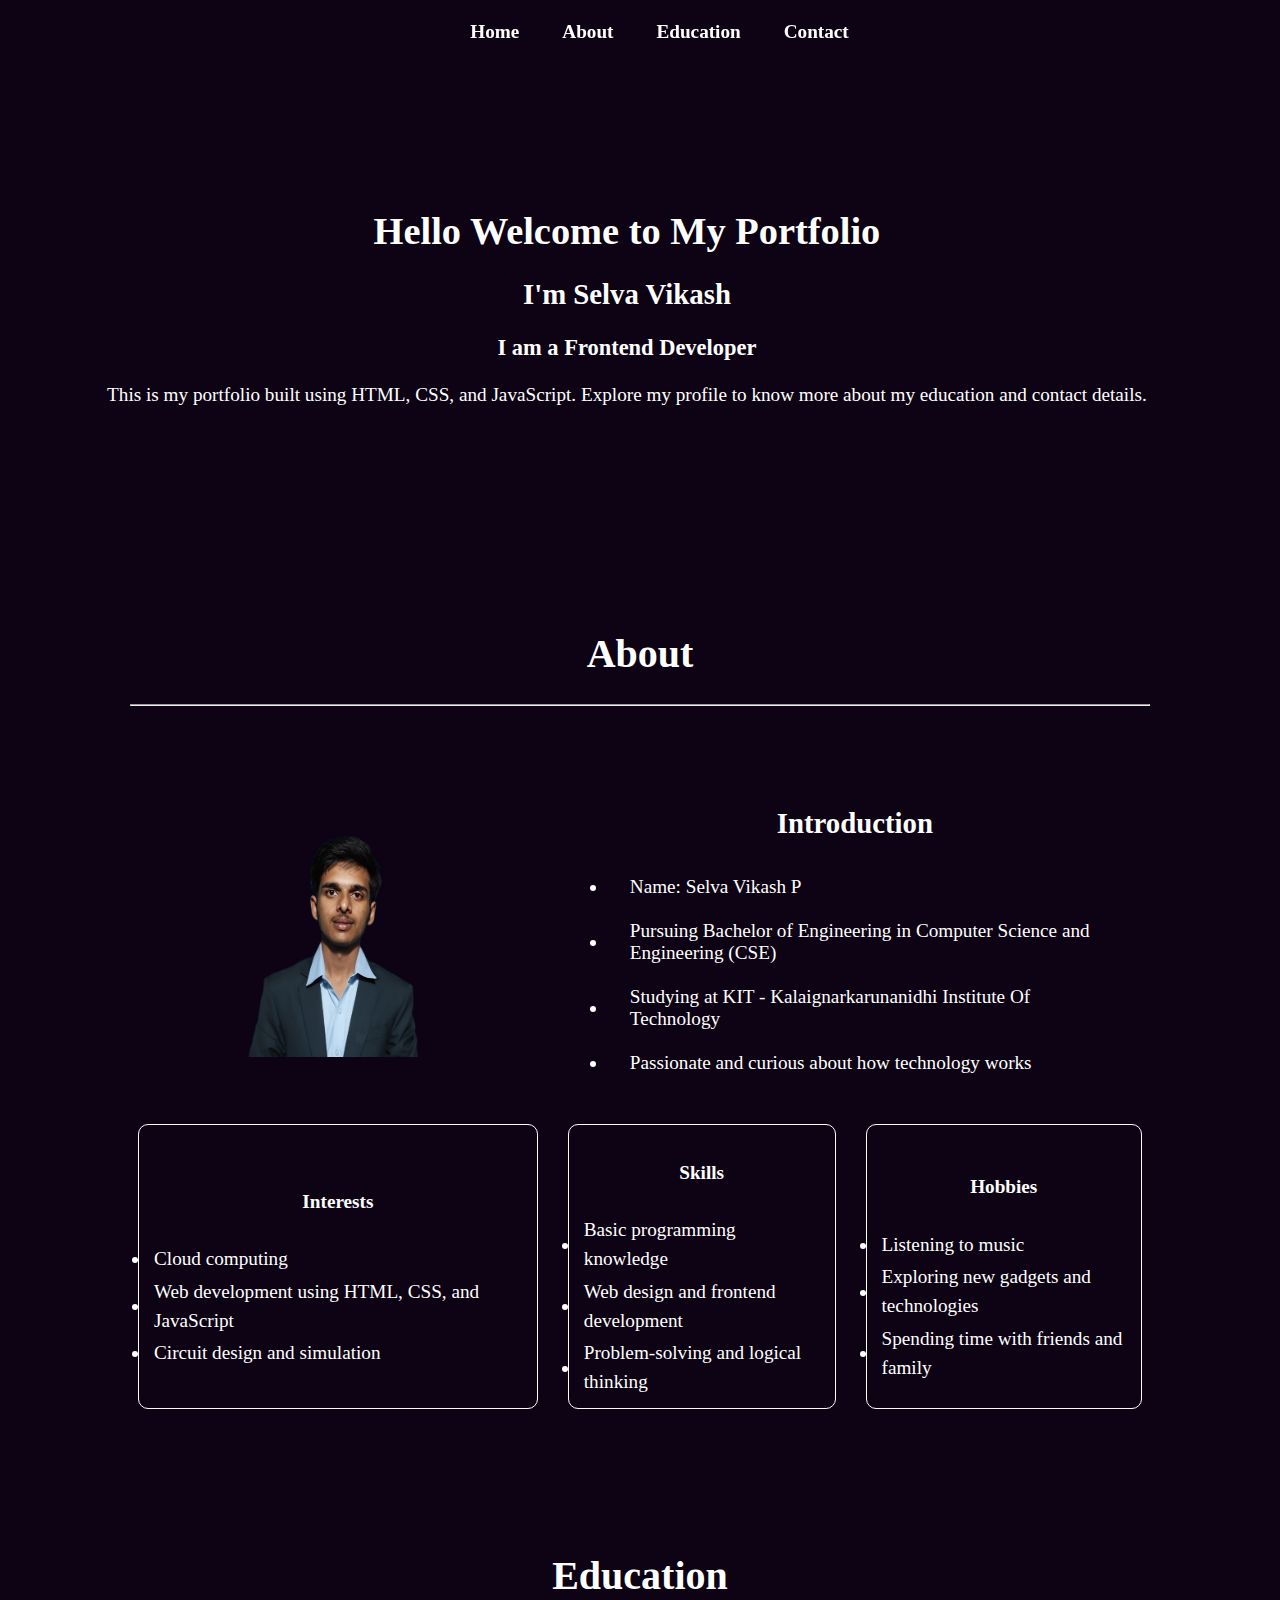
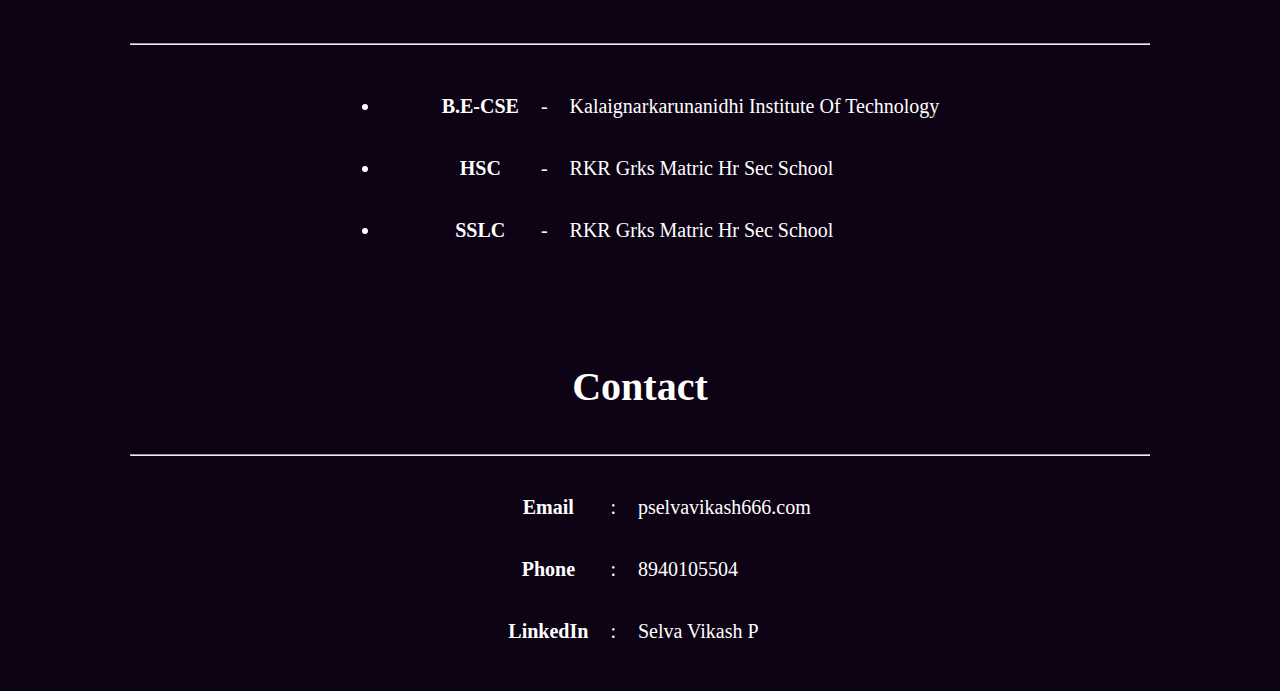
<file: index.html>
<!DOCTYPE html>
<html lang="en">
<head>
    <meta charset="UTF-8">
    <meta name="viewport" content="width=device-width, initial-scale=1.0">
    <title>Selva Vikash Portfolio</title>

    <!-- Embedded CSS -->
    <style>
        html {
            background-color: rgb(13, 3, 20);
            margin: 1px 50px;
            scroll-behavior: smooth;
            font-size: larger;
        }

        #one {
            padding: 7px;
            margin-top: 10px;
            position: sticky;
            backdrop-filter: blur(20px);
            top: 10px;
            z-index: 1;
        }

        .white {
            color: white;
        }

        th {
            padding-left: 40px;
        }

        .two {
            color: white;
            padding: 10px;
            margin-top: 10px;
            border-radius: 7px;
        }

        a {
            text-decoration: none;
            color: white;
        }

        #insidetable {
            margin-left: 20px;
        }

        #maintable {
            margin: 40px;
        }

        #imagerow {
            padding-left: 100px;
        }

        .whitetrace {
            border: 1px solid;
            line-height: 1.5;
            border-radius: 10px;
        }

        hr {
            width: 89%;
        }

        #education,
        #contact {
            line-height: 2;
            font-size: 20px;
        }

        #home {
            width: 98%;
            height: 500px;
        }

        #imagefont {
            width: 98%;
            height: 400px;
            margin-bottom: 200px;
            padding-top: 110px;
        }
    </style>
</head>
<body>
    <div id="one">
        <center>
            <table>
                <thead>
                    <tr>
                        <th><a href="#home">Home</a></th>
                        <th><a href="#about">About</a></th>
                        <th><a href="#education">Education</a></th>
                        <th><a href="#contact">Contact</a></th>
                    </tr>
                </thead>
            </table>
        </center>
    </div>

    <div class="two" id="home">
        <div id="imagefont">
            <center>
                <h1>Hello Welcome to My Portfolio</h1>
                <h2>I'm Selva Vikash</h2>
                <h3>I am a Frontend Developer</h3>
                <p>This is my portfolio built using HTML, CSS, and JavaScript. Explore my profile to know more about my education and contact details.</p>
            </center>
        </div>
    </div>

    <div class="two" id="about">
        <center><h1 style="font-size: 40px;">About</h1><hr></center>
        <table id="maintable" cellspacing="30" cellpadding="8">
            <tr>
                <td id="imagerow">
                    <img src="./Selva_vikash(photo_No_bg).png" alt="photo" width="200px" height="250px">
                </td>
                <td colspan="2">
                    <center>
                        <h2>Introduction</h2>
                        <table id="insidetable" cellpadding="10">
                            <tr>
                                <td><li></li></td>
                                <td>Name: Selva Vikash P</td>
                            </tr>
                            <tr>
                                <td><li></li></td>
                                <td>Pursuing Bachelor of Engineering in Computer Science and Engineering (CSE)</td>
                            </tr>
                            <tr>
                                <td><li></li></td>
                                <td>Studying at KIT - Kalaignarkarunanidhi Institute Of Technology</td>
                            </tr>
                            <tr>
                                <td><li></li></td>
                                <td>Passionate and curious about how technology works</td>
                            </tr>
                        </table>
                    </center>
                </td>
            </tr>
            <tr>
                <td class="whitetrace">
                    <center>
                        <h4>Interests</h4>
                        <table>
                            <tr>
                                <td><li></li></td>
                                <td>Cloud computing</td>
                            </tr>
                            <tr>
                                <td><li></li></td>
                                <td>Web development using HTML, CSS, and JavaScript</td>
                            </tr>
                            <tr>
                                <td><li></li></td>
                                <td>Circuit design and simulation</td>
                            </tr>
                        </table>
                    </center>
                </td>
                <td class="whitetrace">
                    <center>
                        <h4>Skills</h4>
                        <table>
                            <tr>
                                <td><li></li></td>
                                <td>Basic programming knowledge</td>
                            </tr>
                            <tr>
                                <td><li></li></td>
                                <td>Web design and frontend development</td>
                            </tr>
                            <tr>
                                <td><li></li></td>
                                <td>Problem-solving and logical thinking</td>
                            </tr>
                        </table>
                    </center>
                </td>
                <td class="whitetrace">
                    <center>
                        <h4>Hobbies</h4>
                        <table>
                            <tr>
                                <td><li></li></td>
                                <td>Listening to music</td>
                            </tr>
                            <tr>
                                <td><li></li></td>
                                <td>Exploring new gadgets and technologies</td>
                            </tr>
                            <tr>
                                <td><li></li></td>
                                <td>Spending time with friends and family</td>
                            </tr>
                        </table>
                    </center>
                </td>
            </tr>
        </table>
    </div>

    <div class="two" id="education">
        <center>
            <h1>Education</h1><hr>
            <ul>
                <table cellspacing="20">
                    <tr>
                        <td><li></li></td>
                        <th>B.E-CSE</th>
                        <td>-</td>
                        <td>Kalaignarkarunanidhi Institute Of Technology</td>
                    </tr>
                    <tr>
                        <td><li></li></td>
                        <th>HSC</th>
                        <td>-</td>
                        <td>RKR Grks Matric Hr Sec School</td>
                    </tr>
                    <tr>
                        <td><li></li></td>
                        <th>SSLC</th>
                        <td>-</td>
                        <td>RKR Grks Matric Hr Sec School</td>
                    </tr>
                </table>
            </ul>
        </center>
    </div>

    <div class="two" id="contact">
        <center>
            <h1>Contact</h1><hr>
            <table cellspacing="20">
                <tr>
                    <th>Email</th>
                    <td>:</td>
                    <td>pselvavikash666.com</td>
                </tr>
                <tr>
                    <th>Phone</th>
                    <td>:</td>
                    <td>8940105504</td>
                </tr>
                <tr>
                    <th>LinkedIn</th>
                    <td>:</td>
                    <td>
                        <a href="https://www.linkedin.com/in/selva-vikash-p-0422692a6/?originalSubdomain=in" target="_blank">
                            Selva Vikash P
                        </a>
                    </td>
                </tr>
            </table>
        </center>
    </div>
</body>
</html>
</file>
